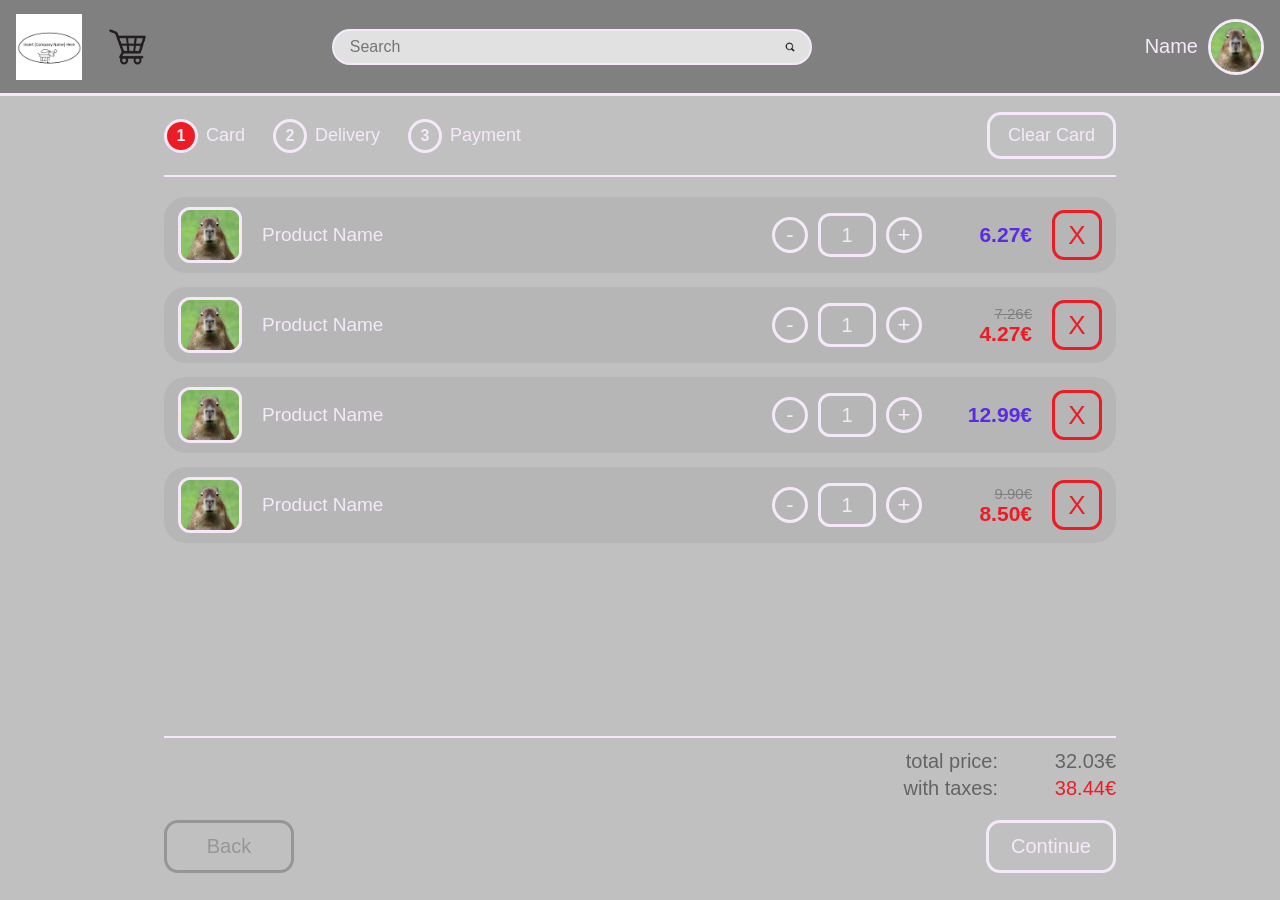
<file: Card.html>
<!DOCTYPE html>
<html lang="en">
<head>
  <meta charset="UTF-8">
  <meta name="viewport" content="width=device-width, initial-scale=1">
  <title>Card</title>
  <link rel="stylesheet" href="TopBar.css">
  <link rel="stylesheet" href="Card.css">
</head>
<body>

  <div class="top-bar">

    <a href="index.html" class="top-bar_logo">
      <img src="Img/Company_Logo.png" alt="Company logo">
    </a>

    <a href="Card.html" class="top-bar_cart">
      <img src="Img/shopping_card.webp" alt="Shopping cart">
    </a>

    <div class="top-bar_search">
      <input type="text" placeholder="Search">
      <button type="button" class="top-bar_search-btn">
        <img src="Img/search-icon.png" alt="Search">
      </button>
    </div>

    <div class="top-bar_user">
      <span class="top-bar_name">Name</span>
      <img class="top-bar_avatar" src="Img/Capybara.jpg" alt="Profile picture">
    </div>

  </div>

  <main class="card">

    <div class="steps">
      <div class="steps_list">
        <div class="steps_item">
          <span class="steps_num steps_num-active">1</span>
          <span class="steps_label">Card</span>
        </div>
        <div class="steps_item">
          <span class="steps_num">2</span>
          <span class="steps_label">Delivery</span>
        </div>
        <div class="steps_item">
          <span class="steps_num">3</span>
          <span class="steps_label">Payment</span>
        </div>
      </div>
      <button type="button" class="clear-btn">Clear Card</button>
    </div>

    <div class="items">
        <div class="item">
          <img class="item_img" src="Img/Capybara.jpg" alt="">
          <span class="item_name">Product Name</span>
          <div class="item_qty">
            <button type="button" class="qty_btn">-</button>
            <span class="qty_box">1</span>
            <button type="button" class="qty_btn">+</button>
          </div>
          <span class="item_price">
            <span class="price_now">6.27€</span>
          </span>
          <button type="button" class="item_remove">X</button>
        </div>
        <div class="item">
          <img class="item_img" src="Img/Capybara.jpg" alt="">
          <span class="item_name">Product Name</span>
          <div class="item_qty">
            <button type="button" class="qty_btn">-</button>
            <span class="qty_box">1</span>
            <button type="button" class="qty_btn">+</button>
          </div>
          <span class="item_price">
            <span class="price_old">7.26€</span>
            <span class="price_now price_now-sale">4.27€</span>
          </span>
          <button type="button" class="item_remove">X</button>
        </div>
        <div class="item">
          <img class="item_img" src="Img/Capybara.jpg" alt="">
          <span class="item_name">Product Name</span>
          <div class="item_qty">
            <button type="button" class="qty_btn">-</button>
            <span class="qty_box">1</span>
            <button type="button" class="qty_btn">+</button>
          </div>
          <span class="item_price">
            <span class="price_now">12.99€</span>
          </span>
          <button type="button" class="item_remove">X</button>
        </div>
        <div class="item">
          <img class="item_img" src="Img/Capybara.jpg" alt="">
          <span class="item_name">Product Name</span>
          <div class="item_qty">
            <button type="button" class="qty_btn">-</button>
            <span class="qty_box">1</span>
            <button type="button" class="qty_btn">+</button>
          </div>
          <span class="item_price">
            <span class="price_old">9.90€</span>
            <span class="price_now price_now-sale">8.50€</span>
          </span>
          <button type="button" class="item_remove">X</button>
        </div>
    </div>

    <div class="bottom">

      <div class="totals">
        <div class="totals_row">
          <span class="totals_label">total price:</span>
          <span class="totals_value">32.03€</span>
        </div>
        <div class="totals_row">
          <span class="totals_label">with taxes:</span>
          <span class="totals_value totals_value-tax">38.44€</span>
        </div>
      </div>

      <div class="nav">
        <button type="button" class="nav_btn nav_btn-back">Back</button>
        <button type="button" class="nav_btn">Continue</button>
      </div>

    </div>

  </main>

</body>
</html>
</file>
<file: TopBar.css>
* {
  box-sizing: border-box;
}

body {
  margin: 0;
  font-family: Arial, sans-serif;
  background: rgb(192, 192, 192);
  color: rgb(245, 233, 249);
}

.top-bar {
  position: sticky;
  top: 0;
  z-index: 100;
  display: flex;
  align-items: center;
  gap: 16px;
  height: 96px;
  padding: 0 16px;
  background: rgb(128, 128, 128);
  border-bottom: 3px solid rgb(245, 233, 249);
}

.top-bar_logo img {
  display: block;
  height: 66px;
  width: auto;
}

.top-bar_cart img {
  display: block;
  height: 36px;
  width: auto;
}

.top-bar_search {
  flex: 1;
  max-width: 480px;
  margin: 0 auto;
  display: flex;
  align-items: center;
  height: 36px;
  border: 2px solid rgb(245, 233, 249);
  border-radius: 18px;
  padding: 0 6px 0 14px;
  background: rgb(225, 225, 225);
}

.top-bar_search input {
  flex: 1;
  min-width: 0;
  border: none;
  outline: none;
  font-size: 16px;
  background: transparent;
}

.top-bar_search-btn {
  display: flex;
  align-items: center;
  justify-content: center;
  width: 28px;
  height: 28px;
  padding: 0;
  border: none;
  background: none;
  cursor: pointer;
}

.top-bar_search-btn img {
  width: 100%;
  height: 100%;
  object-fit: contain;
}

.top-bar_user {
  display: flex;
  align-items: center;
  gap: 10px;
  margin-left: auto;
}

.top-bar_name {
  font-size: 20px;
}

.top-bar_avatar {
  width: 56px;
  height: 56px;
  border-radius: 50%;
  object-fit: cover;
  border: 3px solid rgb(245, 233, 249);
}
</file>
<file: Card.css>
.card {
    display: flex;
    flex-direction: column;
    max-width: 1000px;
    min-height: calc(100vh - 99px);
    margin: 0 auto;
    padding: 0 24px 24px;
  }
  
  .steps {
    display: flex;
    align-items: center;
    justify-content: space-between;
    padding: 16px 0;
    border-bottom: 2px solid rgb(245, 233, 249);
  }
  
  .steps_list {
    display: flex;
    align-items: center;
    gap: 28px;
  }
  
  .steps_item {
    display: flex;
    align-items: center;
    gap: 8px;
  }
  
  .steps_num {
    display: flex;
    align-items: center;
    justify-content: center;
    width: 34px;
    height: 34px;
    border: 3px solid rgb(245, 233, 249);
    border-radius: 50%;
    font-size: 16px;
    font-weight: bold;
  }
  
  .steps_num-active {
    background: rgb(237, 28, 36);
  }
  
  .steps_label {
    font-size: 18px;
  }
  
  .clear-btn {
    padding: 10px 18px;
    background: transparent;
    color: rgb(245, 233, 249);
    font-size: 18px;
    border: 3px solid rgb(245, 233, 249);
    border-radius: 14px;
    cursor: pointer;
  }
  
  .items {
    flex: 1;
    display: flex;
    flex-direction: column;
    gap: 14px;
    padding: 20px 0;
  }
  
  .item {
    display: flex;
    align-items: center;
    gap: 20px;
    padding: 10px 14px;
    background: rgb(182, 182, 182);
    border-radius: 22px;
  }
  
  .item_img {
    display: block;
    width: 64px;
    height: 56px;
    object-fit: cover;
    border: 3px solid rgb(245, 233, 249);
    border-radius: 12px;
  }
  
  .item_name {
    flex: 1;
    font-size: 19px;
  }
  
  .item_qty {
    display: flex;
    align-items: center;
    gap: 10px;
  }
  
  .qty_btn {
    display: flex;
    align-items: center;
    justify-content: center;
    width: 36px;
    height: 36px;
    padding: 0;
    background: transparent;
    color: rgb(245, 233, 249);
    font-size: 22px;
    border: 3px solid rgb(245, 233, 249);
    border-radius: 50%;
    cursor: pointer;
  }
  
  .qty_box {
    display: flex;
    align-items: center;
    justify-content: center;
    width: 58px;
    height: 44px;
    font-size: 20px;
    border: 3px solid rgb(245, 233, 249);
    border-radius: 12px;
  }
  
  .item_price {
    display: flex;
    flex-direction: column;
    align-items: flex-end;
    width: 90px;
  }
  
  .price_old {
    font-size: 15px;
    color: rgb(128, 128, 128);
    text-decoration: line-through;
  }
  
  .price_now {
    font-size: 21px;
    font-weight: bold;
    color: rgb(90, 43, 226);
  }
  
  .price_now-sale {
    color: rgb(237, 28, 36);
  }
  
  .item_remove {
    width: 50px;
    height: 50px;
    padding: 0;
    background: transparent;
    color: rgb(237, 28, 36);
    font-size: 26px;
    border: 3px solid rgb(237, 28, 36);
    border-radius: 12px;
    cursor: pointer;
  }
  
  .bottom {
    border-top: 2px solid rgb(245, 233, 249);
    padding-top: 12px;
  }
  
  .totals {
    display: flex;
    flex-direction: column;
    align-items: flex-end;
    gap: 4px;
  }
  
  .totals_row {
    display: flex;
    gap: 28px;
    font-size: 20px;
  }
  
  .totals_label {
    color: rgb(100, 100, 100);
  }
  
  .totals_value {
    min-width: 90px;
    text-align: right;
    color: rgb(100, 100, 100);
  }
  
  .totals_value-tax {
    color: rgb(237, 28, 36);
  }
  
  .nav {
    display: flex;
    align-items: center;
    justify-content: space-between;
    margin-top: 20px;
  }
  
  .nav_btn {
    min-width: 130px;
    padding: 12px 22px;
    background: transparent;
    color: rgb(245, 233, 249);
    font-size: 20px;
    border: 3px solid rgb(245, 233, 249);
    border-radius: 14px;
    cursor: pointer;
  }
  
  .nav_btn-back {
    color: rgb(150, 150, 150);
    border-color: rgb(150, 150, 150);
  }
</file>
